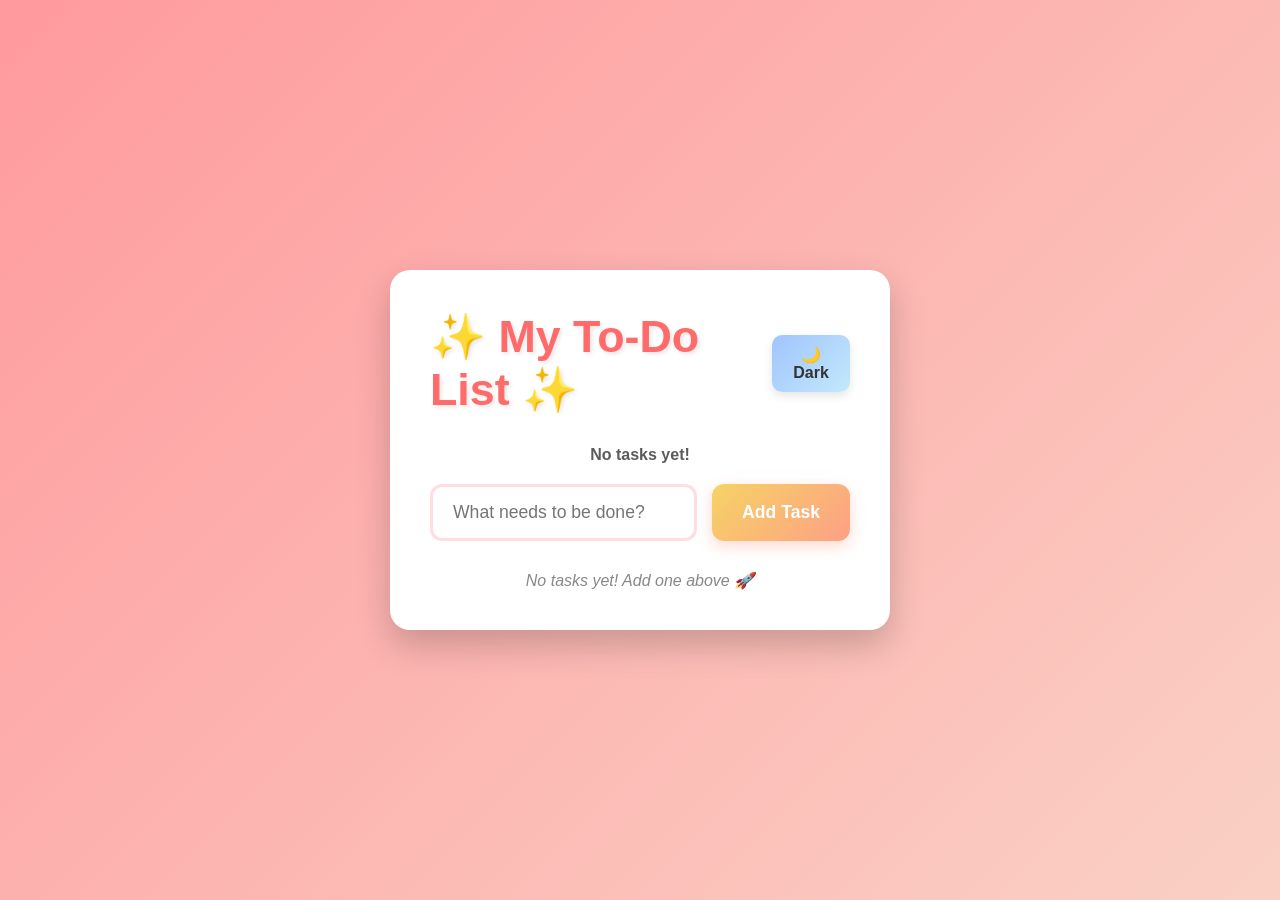
<file: index.html>
<!DOCTYPE html>
<html lang="en">
<head>
    <meta charset="UTF-8">
    <meta name="viewport" content="width=device-width, initial-scale=1.0">
    <title>Colorful To-Do List</title>
    <style>
        :root {
            --bg-gradient: linear-gradient(135deg, #ff9a9e 0%, #fad0c4 99%, #fad0c4 100%);
            --container-bg: #ffffff;
            --text-color: #333;
            --title-color: #ff6b6b;
            --input-bg: #ffffff;
            --input-border: #ffdde1;
            --input-focus: #ff6b6b;
            --task-bg: #f8f9fa;
            --task-border: #4facfe;
            --task-completed-bg: #f1f8f5;
            --task-completed-border: #43e97b;
            --task-completed-text: #888;
            --empty-color: #888;
        }

        body.dark-mode {
            --bg-gradient: linear-gradient(135deg, #1f1c2c 0%, #928DAB 100%);
            --container-bg: #2a2a3c;
            --text-color: #f1f1f1;
            --title-color: #ff8e8e;
            --input-bg: #1f1f2e;
            --input-border: #44445c;
            --input-focus: #ff8e8e;
            --task-bg: #35354e;
            --task-border: #00d2ff;
            --task-completed-bg: #22332a;
            --task-completed-border: #38ef7d;
            --task-completed-text: #aaa;
            --empty-color: #aaa;
        }

        * {
            box-sizing: border-box;
            margin: 0;
            padding: 0;
            font-family: 'Segoe UI', Tahoma, Geneva, Verdana, sans-serif;
            transition: background 0.3s ease, color 0.3s ease, border-color 0.3s ease;
        }

        body {
            background: var(--bg-gradient);
            min-height: 100vh;
            display: flex;
            justify-content: center;
            align-items: center;
            padding: 20px;
        }

        .container {
            background: var(--container-bg);
            padding: 40px;
            border-radius: 20px;
            box-shadow: 0 15px 35px rgba(0, 0, 0, 0.2);
            width: 100%;
            max-width: 500px;
            position: relative;
        }

        .header-row {
            display: flex;
            justify-content: space-between;
            align-items: center;
            margin-bottom: 30px;
        }

        h1 {
            color: var(--title-color);
            font-size: 2.8rem;
            text-shadow: 2px 2px 4px rgba(0, 0, 0, 0.1);
        }

        .task-counter {
            font-size: 1rem;
            font-weight: 600;
            color: var(--text-color);
            opacity: 0.8;
            margin-bottom: 20px;
            text-align: center;
        }

        .theme-btn {
            background: linear-gradient(135deg, #a1c4fd 0%, #c2e9fb 100%);
            color: #333;
            border: none;
            padding: 10px 15px;
            font-size: 1rem;
            font-weight: bold;
            border-radius: 10px;
            cursor: pointer;
            box-shadow: 0 4px 10px rgba(0, 0, 0, 0.1);
            transition: transform 0.2s ease, box-shadow 0.2s ease;
        }

        body.dark-mode .theme-btn {
            background: linear-gradient(135deg, #434343 0%, #000000 100%);
            color: #fff;
        }

        .theme-btn:hover {
            transform: translateY(-2px);
            box-shadow: 0 6px 15px rgba(0, 0, 0, 0.2);
        }

        .input-group {
            display: flex;
            gap: 15px;
            margin-bottom: 30px;
        }

        input[type="text"] {
            flex: 1;
            padding: 15px 20px;
            font-size: 1.1rem;
            border: 3px solid var(--input-border);
            background: var(--input-bg);
            color: var(--text-color);
            border-radius: 12px;
            outline: none;
        }

        input[type="text"]:focus {
            border-color: var(--input-focus);
        }

        button.add-btn {
            background: linear-gradient(135deg, #f6d365 0%, #fda085 100%);
            color: white;
            border: none;
            padding: 15px 30px;
            font-size: 1.1rem;
            font-weight: bold;
            border-radius: 12px;
            cursor: pointer;
            box-shadow: 0 5px 15px rgba(253, 160, 133, 0.4);
            transition: transform 0.2s ease, box-shadow 0.2s ease;
        }

        button.add-btn:hover {
            transform: translateY(-2px);
            box-shadow: 0 7px 20px rgba(253, 160, 133, 0.6);
        }

        ul {
            list-style: none;
        }

        li {
            display: flex;
            align-items: center;
            justify-content: space-between;
            background: var(--task-bg);
            padding: 15px 20px;
            border-radius: 12px;
            margin-bottom: 15px;
            border-left: 6px solid var(--task-border);
            box-shadow: 0 3px 10px rgba(0, 0, 0, 0.05);
        }

        li.completed {
            border-left-color: var(--task-completed-border);
            background: var(--task-completed-bg);
        }

        li.completed span {
            text-decoration: line-through;
            color: var(--task-completed-text);
        }

        .task-content {
            display: flex;
            align-items: center;
            gap: 15px;
            flex: 1;
            cursor: pointer;
        }

        input[type="checkbox"] {
            width: 22px;
            height: 22px;
            cursor: pointer;
            accent-color: #43e97b;
        }

        span {
            font-size: 1.1rem;
            color: var(--text-color);
            word-break: break-all;
        }

        .delete-btn {
            background: linear-gradient(135deg, #ff9a9e 0%, #fecfef 99%, #fecfef 100%);
            color: #d63031;
            border: none;
            padding: 8px 16px;
            font-size: 0.9rem;
            font-weight: bold;
            border-radius: 8px;
            cursor: pointer;
            box-shadow: 0 3px 10px rgba(255, 154, 158, 0.4);
            transition: transform 0.2s ease, background 0.2s ease;
        }

        .delete-btn:hover {
            transform: translateY(-2px);
            background: linear-gradient(135deg, #ff6b6b 0%, #ff8e53 100%);
            color: white;
        }

        .empty-state {
            text-align: center;
            color: var(--empty-color);
            font-style: italic;
            margin-top: 20px;
        }
    </style>
</head>
<body>

    <div class="container">
        <div class="header-row">
            <h1>✨ My To-Do List ✨</h1>
            <button id="themeBtn" class="theme-btn">🌙 Dark</button>
        </div>
        <div id="taskCounter" class="task-counter">0 tasks remaining</div>
        <div class="input-group">
            <input type="text" id="taskInput" placeholder="What needs to be done?" autocomplete="off">
            <button id="addBtn" class="add-btn">Add Task</button>
        </div>
        <ul id="taskList"></ul>
        <div id="emptyState" class="empty-state">No tasks yet! Add one above 🚀</div>
    </div>

    <script>
        const taskInput = document.getElementById('taskInput');
        const addBtn = document.getElementById('addBtn');
        const taskList = document.getElementById('taskList');
        const emptyState = document.getElementById('emptyState');
        const themeBtn = document.getElementById('themeBtn');
        const taskCounter = document.getElementById('taskCounter');

        // Load tasks and theme from localStorage on startup
        let tasks = JSON.parse(localStorage.getItem('tasks')) || [];
        const currentTheme = localStorage.getItem('theme') || 'light';

        if (currentTheme === 'dark') {
            document.body.classList.add('dark-mode');
            themeBtn.textContent = '☀️ Light';
        }

        themeBtn.addEventListener('click', () => {
            document.body.classList.toggle('dark-mode');
            const isDark = document.body.classList.contains('dark-mode');
            themeBtn.textContent = isDark ? '☀️ Light' : '🌙 Dark';
            localStorage.setItem('theme', isDark ? 'dark' : 'light');
        });

        function saveAndRender() {
            localStorage.setItem('tasks', JSON.stringify(tasks));
            renderTasks();
        }

        function addTask() {
            const text = taskInput.value.trim();
            if (text === '') return;

            tasks.push({ text: text, completed: false });
            taskInput.value = '';
            saveAndRender();
        }

        function toggleTask(index) {
            tasks[index].completed = !tasks[index].completed;
            saveAndRender();
        }

        function deleteTask(index) {
            tasks.splice(index, 1);
            saveAndRender();
        }

        function renderTasks() {
            taskList.innerHTML = '';
            
            const remainingCount = tasks.filter(t => !t.completed).length;
            if (tasks.length === 0) {
                taskCounter.textContent = 'No tasks yet!';
            } else if (remainingCount === 0) {
                taskCounter.textContent = '🎉 All tasks completed!';
            } else {
                taskCounter.textContent = `${remainingCount} task${remainingCount === 1 ? '' : 's'} remaining`;
            }

            if (tasks.length === 0) {
                emptyState.style.display = 'block';
                return;
            } else {
                emptyState.style.display = 'none';
            }

            tasks.forEach((task, index) => {
                const li = document.createElement('li');
                if (task.completed) {
                    li.classList.add('completed');
                }

                const contentDiv = document.createElement('div');
                contentDiv.className = 'task-content';
                contentDiv.onclick = () => toggleTask(index);

                const checkbox = document.createElement('input');
                checkbox.type = 'checkbox';
                checkbox.checked = task.completed;
                checkbox.onclick = (e) => {
                    e.stopPropagation();
                    toggleTask(index);
                };

                const span = document.createElement('span');
                span.textContent = task.text;

                contentDiv.appendChild(checkbox);
                contentDiv.appendChild(span);

                const deleteBtn = document.createElement('button');
                deleteBtn.className = 'delete-btn';
                deleteBtn.textContent = 'Delete';
                deleteBtn.onclick = (e) => {
                    e.stopPropagation();
                    deleteTask(index);
                };

                li.appendChild(contentDiv);
                li.appendChild(deleteBtn);
                taskList.appendChild(li);
            });
        }

        addBtn.addEventListener('click', addTask);
        taskInput.addEventListener('keypress', (e) => {
            if (e.key === 'Enter') {
                addTask();
            }
        });

        // Initial render
        renderTasks();
    </script>
</body>
</html>
</file>
